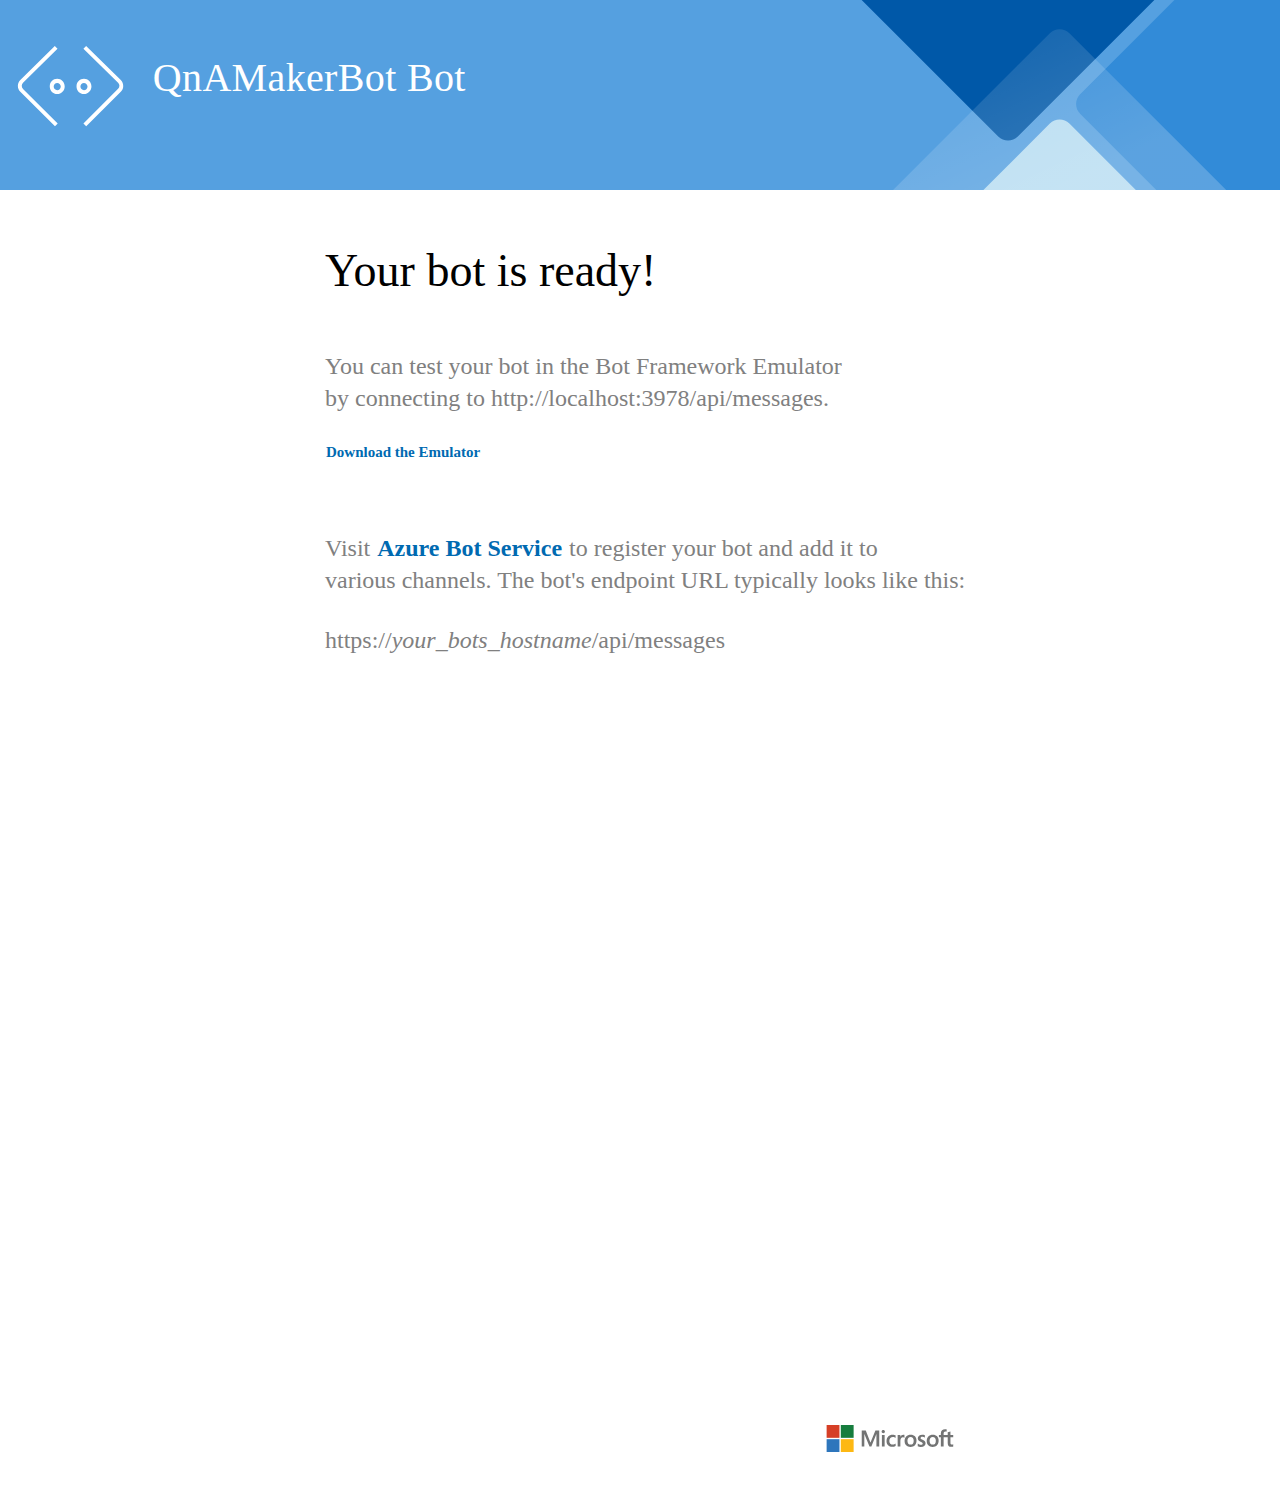
<file: hillclimbtravelling-bot-src/wwwroot/default.htm>
<!DOCTYPE html>
<html lang="en">

<head>
    <meta charset="utf-8">
    <meta name="viewport" content="width=device-width, initial-scale=1">
    <title>QnAMakerBot</title>
    <style>
        body {
            margin: 0px;
            padding: 0px;
            font-family: Segoe UI;
        }

        html,
        body {
            height: 100%;
        }

        header {
            background-image: url("data:image/svg+xml,%3Csvg version='1.1' id='Layer_1' xmlns='http://www.w3.org/2000/svg' xmlns:xlink='http://www.w3.org/1999/xlink' x='0px' y='0px' viewBox='0 0 4638.9 651.6' style='enable-background:new 0 0 4638.9 651.6;' xml:space='preserve'%3E%3Cstyle type='text/css'%3E .st0%7Bfill:%2355A0E0;%7D .st1%7Bfill:none;%7D .st2%7Bfill:%230058A8;%7D .st3%7Bfill:%23328BD8;%7D .st4%7Bfill:%23B6DCF1;%7D .st5%7Bopacity:0.2;fill:url(%23SVGID_1_);enable-background:new ;%7D%0A%3C/style%3E%3Crect y='1.1' class='st0' width='4640' height='646.3'/%3E%3Cpath class='st1' d='M3987.8,323.6L4310.3,1.1h-65.6l-460.1,460.1c-17.5,17.5-46.1,17.5-63.6,0L3260.9,1.1H0v646.3h3660.3 L3889,418.7c17.5-17.5,46.1-17.5,63.6,0l228.7,228.7h66.6l-260.2-260.2C3970.3,369.8,3970.3,341.1,3987.8,323.6z'/%3E%3Cpath class='st2' d='M3784.6,461.2L4244.7,1.1h-983.9l460.1,460.1C3738.4,478.7,3767.1,478.7,3784.6,461.2z'/%3E%3Cpath class='st3' d='M4640,1.1h-329.8l-322.5,322.5c-17.5,17.5-17.5,46.1,0,63.6l260.2,260.2H4640L4640,1.1L4640,1.1z'/%3E%3Cpath class='st4' d='M3889,418.8l-228.7,228.7h521.1l-228.7-228.7C3935.2,401.3,3906.5,401.3,3889,418.8z'/%3E%3ClinearGradient id='SVGID_1_' gradientUnits='userSpaceOnUse' x1='3713.7576' y1='438.1175' x2='3911.4084' y2='14.2535' gradientTransform='matrix(1 0 0 -1 0 641.3969)'%3E%3Cstop offset='0' style='stop-color:%23FFFFFF;stop-opacity:0.5'/%3E%3Cstop offset='1' style='stop-color:%23FFFFFF'/%3E%3C/linearGradient%3E%3Cpath class='st5' d='M3952.7,124.5c-17.5-17.5-46.1-17.5-63.6,0l-523,523h1109.6L3952.7,124.5z'/%3E%3C/svg%3E%0A");
            background-repeat: no-repeat;
            background-size: 100%;
            background-position: right;
            background-color: #55A0E0;
            width: 100%;
            font-size: 44px;
            height: 120px;
            color: white;
            padding: 30px 0 40px 0px;
            display: inline-block;
        }

        .header-icon {
            background-image: url("data:image/svg+xml;utf8,%3Csvg%20version%3D%221.1%22%20id%3D%22Layer_1%22%20xmlns%3D%22http%3A//www.w3.org/2000/svg%22%20xmlns%3Axlink%3D%22http%3A//www.w3.org/1999/xlink%22%20x%3D%220px%22%20y%3D%220px%22%0A%09%20viewBox%3D%220%200%20150.2%20125%22%20style%3D%22enable-background%3Anew%200%200%20150.2%20125%3B%22%20xml%3Aspace%3D%22preserve%22%3E%0A%3Cstyle%20type%3D%22text/css%22%3E%0A%09.st0%7Bfill%3Anone%3B%7D%0A%09.st1%7Bfill%3A%23FFFFFF%3B%7D%0A%3C/style%3E%0A%3Crect%20x%3D%220.5%22%20class%3D%22st0%22%20width%3D%22149.7%22%20height%3D%22125%22/%3E%0A%3Cg%3E%0A%09%3Cpath%20class%3D%22st1%22%20d%3D%22M59%2C102.9L21.8%2C66c-3.5-3.5-3.5-9.1%2C0-12.5l37-36.5l2.9%2C3l-37%2C36.4c-1.8%2C1.8-1.8%2C4.7%2C0%2C6.6l37.2%2C37L59%2C102.9z%22%0A%09%09/%3E%0A%3C/g%3E%0A%3Cg%3E%0A%09%3Cpath%20class%3D%22st1%22%20d%3D%22M92.5%2C102.9l-3-3l37.2-37c0.9-0.9%2C1.4-2%2C1.4-3.3c0-1.2-0.5-2.4-1.4-3.3L89.5%2C20l2.9-3l37.2%2C36.4%0A%09%09c1.7%2C1.7%2C2.6%2C3.9%2C2.6%2C6.3s-0.9%2C4.6-2.6%2C6.3L92.5%2C102.9z%22/%3E%0A%3C/g%3E%0A%3Cg%3E%0A%09%3Cpath%20class%3D%22st1%22%20d%3D%22M90.1%2C68.4c-4.5%2C0-8-3.5-8-8.1c0-4.5%2C3.5-8.1%2C8-8.1c4.4%2C0%2C8%2C3.7%2C8%2C8.1C98.1%2C64.7%2C94.4%2C68.4%2C90.1%2C68.4z%0A%09%09%20M90.1%2C56.5c-2.2%2C0-3.8%2C1.7-3.8%2C3.9c0%2C2.2%2C1.7%2C3.9%2C3.8%2C3.9c1.9%2C0%2C3.8-1.6%2C3.8-3.9S91.9%2C56.5%2C90.1%2C56.5z%22/%3E%0A%3C/g%3E%0A%3Cg%3E%0A%09%3Cpath%20class%3D%22st1%22%20d%3D%22M61.4%2C68.4c-4.5%2C0-8-3.5-8-8.1c0-4.5%2C3.5-8.1%2C8-8.1c4.4%2C0%2C8%2C3.7%2C8%2C8.1C69.5%2C64.7%2C65.8%2C68.4%2C61.4%2C68.4z%0A%09%09%20M61.4%2C56.5c-2.2%2C0-3.8%2C1.7-3.8%2C3.9c0%2C2.2%2C1.7%2C3.9%2C3.8%2C3.9c1.9%2C0%2C3.8-1.6%2C3.8-3.9S63.3%2C56.5%2C61.4%2C56.5z%22/%3E%0A%3C/g%3E%0A%3C/svg%3E%0A");
            background-repeat: no-repeat;
            float: left;
            height: 140px;
            width: 140px;
            display: inline-block;
            vertical-align: middle;
        }

        .header-text {
            padding-left: 1%;
            color: #FFFFFF;
            font-family: "Segoe UI";
            font-size: 72px;
            font-weight: 300;
            letter-spacing: 0.35px;
            line-height: 96px;
            display: inline-block;
            vertical-align: middle;
        }

        .header-inner-container {
            min-width: 480px;
            max-width: 1366px;
            margin-left: auto;
            margin-right: auto;
            vertical-align: middle;
        }

        .header-inner-container::after {
            content: "";
            clear: both;
            display: table;
        }

        .main-content-area {
            padding-left: 30px;
        }

        .content-title {
            color: #000000;
            font-family: "Segoe UI";
            font-size: 46px;
            font-weight: 300;
            line-height: 62px;
        }

        .main-text {
            color: #808080;
            font-size: 24px;
            font-family: "Segoe UI";
            font-size: 24px;
            font-weight: 200;
            line-height: 32px;
        }

        .main-text-p1 {
            padding-top: 48px;
            padding-bottom: 28px;
        }

        .endpoint {
            height: 32px;
            width: 571px;
            color: #808080;
            font-family: "Segoe UI";
            font-size: 24px;
            font-weight: 200;
            line-height: 32px;
            padding-top: 28px;
        }

        .how-to-build-section {
            padding-top: 20px;
            padding-left: 30px;
        }

        .how-to-build-section>h3 {
            font-size: 16px;
            font-weight: 600;
            letter-spacing: 0.35px;
            line-height: 22px;
            margin: 0 0 24px 0;
            text-transform: uppercase;
        }

        .step-container {
            display: flex;
            align-items: stretch;
            position: relative;
        }

        .step-container dl {
            border-left: 1px solid #A0A0A0;
            display: block;
            padding: 0 24px;
            margin: 0;
        }

        .step-container dl>dt::before {
            background-color: white;
            border: 1px solid #A0A0A0;
            border-radius: 100%;
            content: '';
            left: 47px;
            height: 11px;
            position: absolute;
            width: 11px;
        }

        .step-container dl>.test-bullet::before {
            background-color: blue;
        }

        .step-container dl>dt {
            display: block;
            font-size: inherit;
            font-weight: bold;
            line-height: 20px;
        }

        .step-container dl>dd {
            font-size: inherit;
            line-height: 20px;
            margin-left: 0;
            padding-bottom: 32px;
        }

        .step-container:last-child dl {
            border-left: 1px solid transparent;
        }

        .ctaLink {
            background-color: transparent;
            border: 1px solid transparent;
            color: #006AB1;
            cursor: pointer;
            font-weight: 600;
            padding: 0;
            white-space: normal;
        }

        .ctaLink:focus {
            outline: 1px solid #00bcf2;
        }

        .ctaLink:hover {
            text-decoration: underline;
        }

        .step-icon {
            display: flex;
            height: 38px;
            margin-right: 15px;
            width: 38px;
        }

        .step-icon>div {
            height: 30px;
            width: 30px;
            background-repeat: no-repeat;
        }

        .ms-logo-container {
            min-width: 580px;
            max-width: 980px;
            margin-left: auto;
            margin-right: auto;
            left: 0;
            right: 0;
            transition: bottom 400ms;
        }

        .ms-logo {
            float: right;
            background-image: url("data:image/svg+xml;utf8,%0A%3Csvg%20version%3D%221.1%22%20id%3D%22MS-symbol%22%20xmlns%3D%22http%3A//www.w3.org/2000/svg%22%20xmlns%3Axlink%3D%22http%3A//www.w3.org/1999/xlink%22%20x%3D%220px%22%20y%3D%220px%22%0A%09%20viewBox%3D%220%200%20400%20120%22%20style%3D%22enable-background%3Anew%200%200%20400%20120%3B%22%20xml%3Aspace%3D%22preserve%22%3E%0A%3Cstyle%20type%3D%22text/css%22%3E%0A%09.st0%7Bfill%3Anone%3B%7D%0A%09.st1%7Bfill%3A%23737474%3B%7D%0A%09.st2%7Bfill%3A%23D63F26%3B%7D%0A%09.st3%7Bfill%3A%23167D3E%3B%7D%0A%09.st4%7Bfill%3A%232E76BC%3B%7D%0A%09.st5%7Bfill%3A%23FDB813%3B%7D%0A%3C/style%3E%0A%3Crect%20x%3D%220.6%22%20class%3D%22st0%22%20width%3D%22398.7%22%20height%3D%22119%22/%3E%0A%3Cpath%20class%3D%22st1%22%20d%3D%22M171.3%2C38.4v43.2h-7.5V47.7h-0.1l-13.4%2C33.9h-5l-13.7-33.9h-0.1v33.9h-6.9V38.4h10.8l12.4%2C32h0.2l13.1-32H171.3%0A%09z%20M177.6%2C41.7c0-1.2%2C0.4-2.2%2C1.3-3c0.9-0.8%2C1.9-1.2%2C3.1-1.2c1.3%2C0%2C2.4%2C0.4%2C3.2%2C1.3c0.8%2C0.8%2C1.3%2C1.8%2C1.3%2C3c0%2C1.2-0.4%2C2.2-1.3%2C3%0A%09c-0.9%2C0.8-1.9%2C1.2-3.2%2C1.2s-2.3-0.4-3.1-1.2C178%2C43.8%2C177.6%2C42.8%2C177.6%2C41.7z%20M185.7%2C50.6v31h-7.3v-31H185.7z%20M207.8%2C76.3%0A%09c1.1%2C0%2C2.3-0.3%2C3.6-0.8c1.3-0.5%2C2.5-1.2%2C3.6-2v6.8c-1.2%2C0.7-2.5%2C1.2-4%2C1.5c-1.5%2C0.3-3.1%2C0.5-4.9%2C0.5c-4.6%2C0-8.3-1.4-11.1-4.3%0A%09c-2.9-2.9-4.3-6.6-4.3-11c0-5%2C1.5-9.1%2C4.4-12.3c2.9-3.2%2C7-4.8%2C12.4-4.8c1.4%2C0%2C2.7%2C0.2%2C4.1%2C0.5c1.4%2C0.4%2C2.5%2C0.8%2C3.3%2C1.2v7%0A%09c-1.1-0.8-2.3-1.5-3.4-1.9c-1.2-0.5-2.4-0.7-3.6-0.7c-2.9%2C0-5.2%2C0.9-7%2C2.8c-1.8%2C1.9-2.7%2C4.4-2.7%2C7.6c0%2C3.1%2C0.8%2C5.6%2C2.5%2C7.3%0A%09C202.6%2C75.4%2C204.9%2C76.3%2C207.8%2C76.3z%20M235.7%2C50.1c0.6%2C0%2C1.1%2C0%2C1.6%2C0.1s0.9%2C0.2%2C1.2%2C0.3v7.4c-0.4-0.3-0.9-0.5-1.7-0.8%0A%09c-0.7-0.3-1.6-0.4-2.7-0.4c-1.8%2C0-3.3%2C0.8-4.5%2C2.3c-1.2%2C1.5-1.9%2C3.8-1.9%2C7v15.6h-7.3v-31h7.3v4.9h0.1c0.7-1.7%2C1.7-3%2C3-4%0A%09C232.2%2C50.6%2C233.8%2C50.1%2C235.7%2C50.1z%20M238.9%2C66.6c0-5.1%2C1.4-9.2%2C4.3-12.2c2.9-3%2C6.9-4.5%2C12.1-4.5c4.8%2C0%2C8.6%2C1.4%2C11.3%2C4.3%0A%09c2.7%2C2.9%2C4.1%2C6.8%2C4.1%2C11.7c0%2C5-1.4%2C9-4.3%2C12c-2.9%2C3-6.8%2C4.5-11.8%2C4.5c-4.8%2C0-8.6-1.4-11.4-4.2C240.3%2C75.3%2C238.9%2C71.4%2C238.9%2C66.6z%0A%09%20M246.5%2C66.3c0%2C3.2%2C0.7%2C5.7%2C2.2%2C7.4c1.5%2C1.7%2C3.6%2C2.6%2C6.3%2C2.6c2.7%2C0%2C4.7-0.9%2C6.1-2.6c1.4-1.7%2C2.1-4.2%2C2.1-7.6c0-3.3-0.7-5.8-2.2-7.5%0A%09c-1.4-1.7-3.4-2.5-6-2.5c-2.7%2C0-4.7%2C0.9-6.2%2C2.7C247.2%2C60.5%2C246.5%2C63%2C246.5%2C66.3z%20M281.5%2C58.8c0%2C1%2C0.3%2C1.9%2C1%2C2.5%0A%09c0.7%2C0.6%2C2.1%2C1.3%2C4.4%2C2.2c2.9%2C1.2%2C5%2C2.5%2C6.1%2C3.9c1.2%2C1.5%2C1.8%2C3.2%2C1.8%2C5.3c0%2C2.9-1.1%2C5.3-3.4%2C7c-2.2%2C1.8-5.3%2C2.7-9.1%2C2.7%0A%09c-1.3%2C0-2.7-0.2-4.3-0.5c-1.6-0.3-2.9-0.7-4-1.2v-7.2c1.3%2C0.9%2C2.8%2C1.7%2C4.3%2C2.2c1.5%2C0.5%2C2.9%2C0.8%2C4.2%2C0.8c1.6%2C0%2C2.9-0.2%2C3.6-0.7%0A%09c0.8-0.5%2C1.2-1.2%2C1.2-2.3c0-1-0.4-1.9-1.2-2.5c-0.8-0.7-2.4-1.5-4.6-2.4c-2.7-1.1-4.6-2.4-5.7-3.8c-1.1-1.4-1.7-3.2-1.7-5.4%0A%09c0-2.8%2C1.1-5.1%2C3.3-6.9c2.2-1.8%2C5.1-2.7%2C8.6-2.7c1.1%2C0%2C2.3%2C0.1%2C3.6%2C0.4c1.3%2C0.2%2C2.5%2C0.6%2C3.4%2C0.9v6.9c-1-0.6-2.1-1.2-3.4-1.7%0A%09c-1.3-0.5-2.6-0.7-3.8-0.7c-1.4%2C0-2.5%2C0.3-3.2%2C0.8C281.9%2C57.1%2C281.5%2C57.8%2C281.5%2C58.8z%20M297.9%2C66.6c0-5.1%2C1.4-9.2%2C4.3-12.2%0A%09c2.9-3%2C6.9-4.5%2C12.1-4.5c4.8%2C0%2C8.6%2C1.4%2C11.3%2C4.3c2.7%2C2.9%2C4.1%2C6.8%2C4.1%2C11.7c0%2C5-1.4%2C9-4.3%2C12c-2.9%2C3-6.8%2C4.5-11.8%2C4.5%0A%09c-4.8%2C0-8.6-1.4-11.4-4.2C299.4%2C75.3%2C297.9%2C71.4%2C297.9%2C66.6z%20M305.5%2C66.3c0%2C3.2%2C0.7%2C5.7%2C2.2%2C7.4c1.5%2C1.7%2C3.6%2C2.6%2C6.3%2C2.6%0A%09c2.7%2C0%2C4.7-0.9%2C6.1-2.6c1.4-1.7%2C2.1-4.2%2C2.1-7.6c0-3.3-0.7-5.8-2.2-7.5c-1.4-1.7-3.4-2.5-6-2.5c-2.7%2C0-4.7%2C0.9-6.2%2C2.7%0A%09C306.3%2C60.5%2C305.5%2C63%2C305.5%2C66.3z%20M353.9%2C56.6h-10.9v25h-7.4v-25h-5.2v-6h5.2v-4.3c0-3.3%2C1.1-5.9%2C3.2-8c2.1-2.1%2C4.8-3.1%2C8.1-3.1%0A%09c0.9%2C0%2C1.7%2C0%2C2.4%2C0.1c0.7%2C0.1%2C1.3%2C0.2%2C1.8%2C0.4V42c-0.2-0.1-0.7-0.3-1.3-0.5c-0.6-0.2-1.3-0.3-2.1-0.3c-1.5%2C0-2.7%2C0.5-3.5%2C1.4%0A%09s-1.2%2C2.4-1.2%2C4.2v3.7h10.9v-7l7.3-2.2v9.2h7.4v6h-7.4v14.5c0%2C1.9%2C0.3%2C3.3%2C1%2C4c0.7%2C0.8%2C1.8%2C1.2%2C3.3%2C1.2c0.4%2C0%2C0.9-0.1%2C1.5-0.3%0A%09c0.6-0.2%2C1.1-0.4%2C1.6-0.7v6c-0.5%2C0.3-1.2%2C0.5-2.3%2C0.7c-1.1%2C0.2-2.1%2C0.3-3.2%2C0.3c-3.1%2C0-5.4-0.8-6.9-2.5c-1.5-1.6-2.3-4.1-2.3-7.4%0A%09V56.6z%22/%3E%0A%3Cg%3E%0A%09%3Crect%20x%3D%2231%22%20y%3D%2224%22%20class%3D%22st2%22%20width%3D%2234.2%22%20height%3D%2234.2%22/%3E%0A%09%3Crect%20x%3D%2268.8%22%20y%3D%2224%22%20class%3D%22st3%22%20width%3D%2234.2%22%20height%3D%2234.2%22/%3E%0A%09%3Crect%20x%3D%2231%22%20y%3D%2261.8%22%20class%3D%22st4%22%20width%3D%2234.2%22%20height%3D%2234.2%22/%3E%0A%09%3Crect%20x%3D%2268.8%22%20y%3D%2261.8%22%20class%3D%22st5%22%20width%3D%2234.2%22%20height%3D%2234.2%22/%3E%0A%3C/g%3E%0A%3C/svg%3E%0A");
        }

        .ms-logo-container>div {
            min-height: 60px;
            width: 150px;
            background-repeat: no-repeat;
        }

        .row {
            padding: 90px 0px 0 20px;
            min-width: 480px;
            max-width: 1366px;
            margin-left: auto;
            margin-right: auto;
        }

        .column {
            float: left;
            width: 45%;
            padding-right: 20px;
        }

        .row:after {
            content: "";
            display: table;
            clear: both;
        }

        a {
            text-decoration: none;
        }

        .download-the-emulator {
            height: 20px;
            color: #0063B1;
            font-size: 15px;
            line-height: 20px;
            padding-bottom: 70px;
        }

        .how-to-iframe {
            max-width: 700px !important;
            min-width: 650px !important;
            height: 700px !important;
        }

        .remove-frame-height {
            height: 10px;
        }

        @media only screen and (max-width: 1300px) {
            .ms-logo {
                padding-top: 30px;
            }

            .header-text {
                font-size: 40px;
            }

            .column {
                float: none;
                padding-top: 30px;
                width: 100%;
            }

            .ms-logo-container {
                padding-top: 30px;
                min-width: 480px;
                max-width: 650px;
                margin-left: auto;
                margin-right: auto;
            }

            .row {
                padding: 20px 0px 0 20px;
                min-width: 480px;
                max-width: 650px;
                margin-left: auto;
                margin-right: auto;
            }
        }

        @media only screen and (max-width: 1370px) {
            header {
                background-color: #55A0E0;
                background-size: auto 200px;
            }
        }

        @media only screen and (max-width: 1230px) {
            header {
                background-color: #55A0E0;
                background-size: auto 200px;
            }

            .header-text {
                font-size: 44px;
            }

            .header-icon {
                height: 120px;
                width: 120px;
            }
        }

        @media only screen and (max-width: 1000px) {
            header {
                background-color: #55A0E0;
                background-image: none;
            }
        }

        @media only screen and (max-width: 632px) {
            .header-text {
                font-size: 32px;
            }

            .row {
                padding: 10px 0px 0 10px;
                max-width: 490px !important;
                min-width: 410px !important;
            }

            .endpoint {
                font-size: 25px;
            }

            .main-text {
                font-size: 20px;
            }

            .step-container dl>dd {
                font-size: 14px;
            }

            .column {
                padding-right: 5px;
            }

            .header-icon {
                height: 110px;
                width: 110px;
            }

            .how-to-iframe {
                max-width: 480px !important;
                min-width: 400px !important;
                height: 650px !important;
                overflow: hidden;
            }
        }

        .remove-frame-height {
            max-height: 10px;
        }
    </style>
    <script>
        document.addEventListener('DOMContentLoaded', function () {
            loadFrame();
        });
        var loadFrame = function () {
            var iframe = document.createElement('iframe');
            iframe.setAttribute("id", "iframe");
            var offLineHTMLContent = "";
            var frameElement = document.getElementById("how-to-iframe");
            if (window.navigator.onLine) {
                iframe.src = 'https://docs.botframework.com/static/abs/pages/f5.htm';
                iframe.setAttribute("scrolling", "no");
                iframe.setAttribute("frameborder", "0");
                iframe.setAttribute("width", "100%");
                iframe.setAttribute("height", "100%");
                var frameDiv = document.getElementById("how-to-iframe");
                frameDiv.appendChild(iframe);
            } else {
                frameElement.classList.add("remove-frame-height");
            }
        };
    </script>
</head>

<body>
    <header class="header">
        <div class="header-inner-container">
            <div class="header-icon" style="display: inline-block"></div>
            <div class="header-text" style="display: inline-block">QnAMakerBot Bot</div>
        </div>
    </header>
    <div class="row">
        <div class="column" class="main-content-area">
            <div class="content-title">Your bot is ready!</div>
            <div class="main-text main-text-p1">You can test your bot in the Bot Framework Emulator<br />
                by connecting to http://localhost:3978/api/messages.</div>
            <div class="main-text download-the-emulator"><a class="ctaLink"
                    href="https://aka.ms/bot-framework-F5-download-emulator" target="_blank">Download the Emulator</a>
            </div>
            <div class="main-text">Visit <a class="ctaLink" href="https://aka.ms/bot-framework-F5-abs-home"
                    target="_blank">Azure
                    Bot Service</a> to register your bot and add it to<br />
                various channels. The bot's endpoint URL typically looks
                like this:</div>
            <div class="endpoint">https://<i>your_bots_hostname</i>/api/messages</div>
        </div>
        <div class="column how-to-iframe" id="how-to-iframe"></div>
    </div>
    <div class="ms-logo-container">
        <div class="ms-logo"></div>
    </div>
</body>

</html>
</file>
